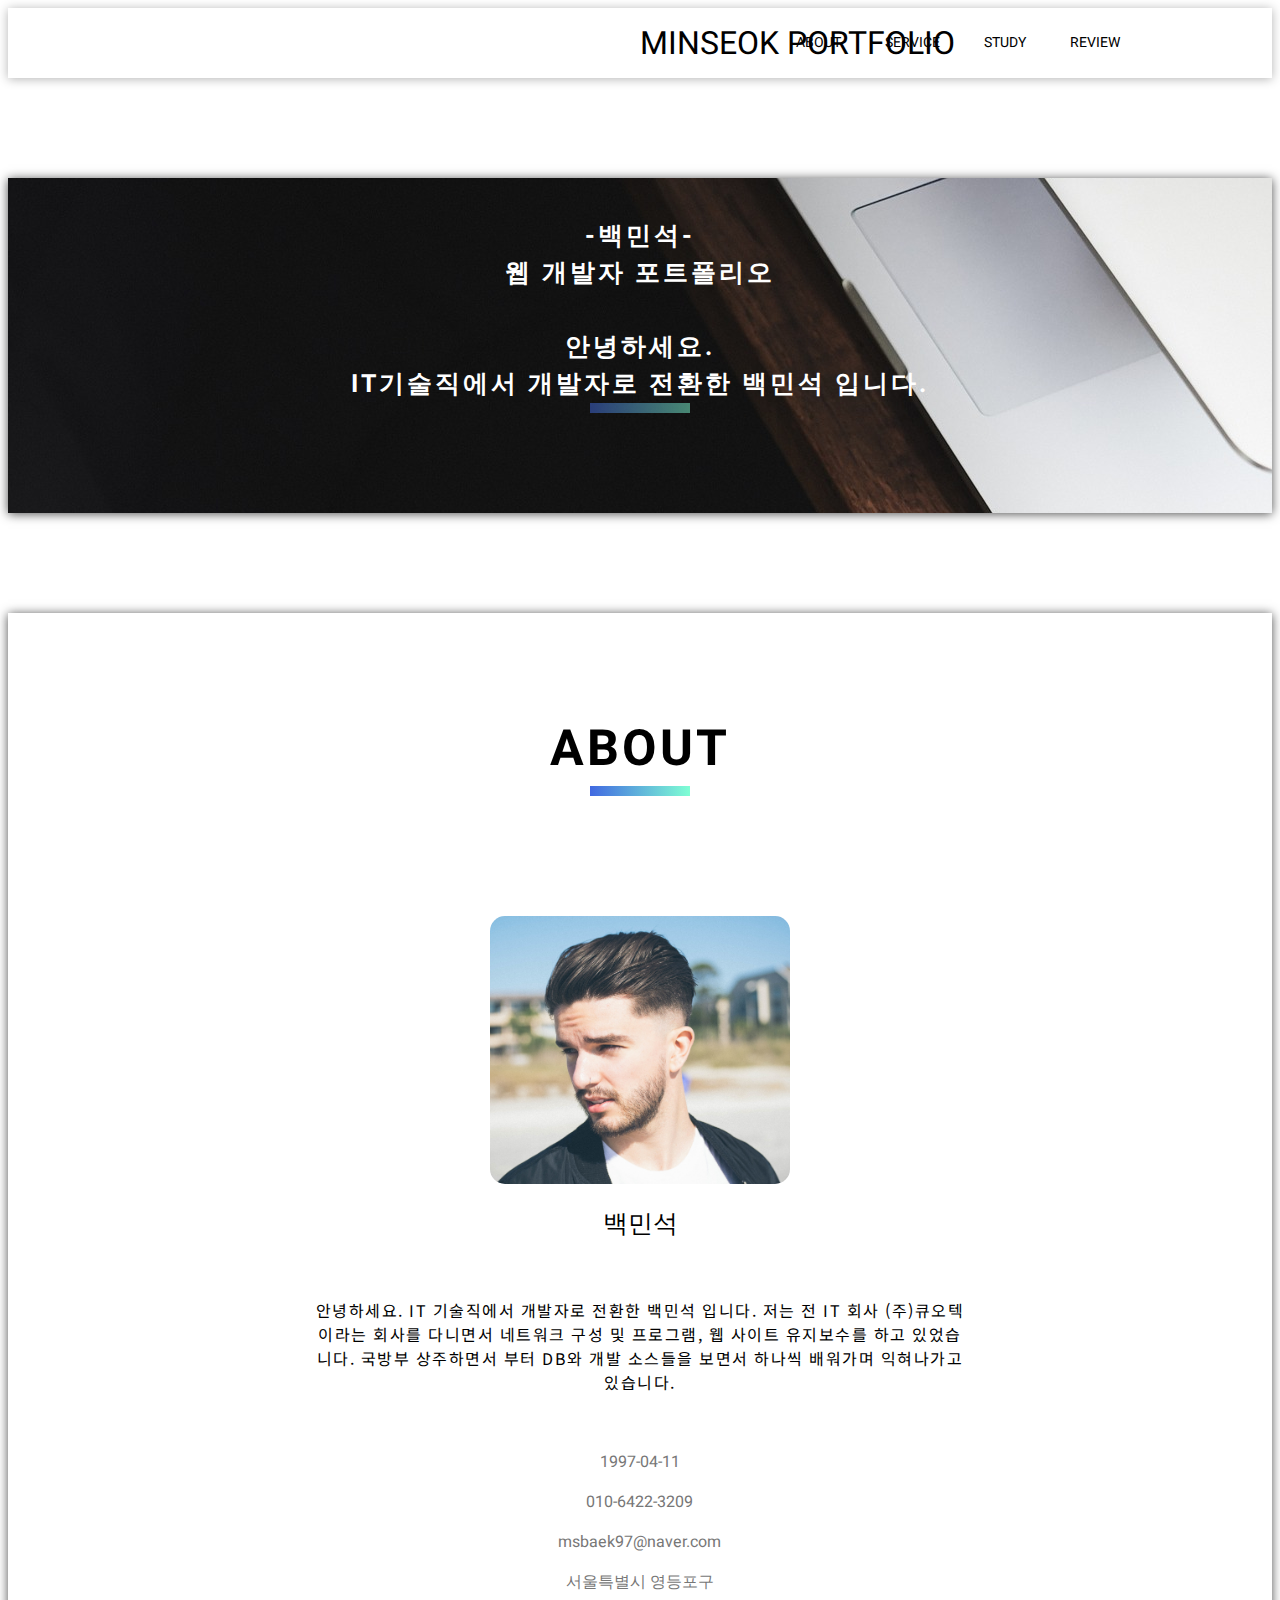
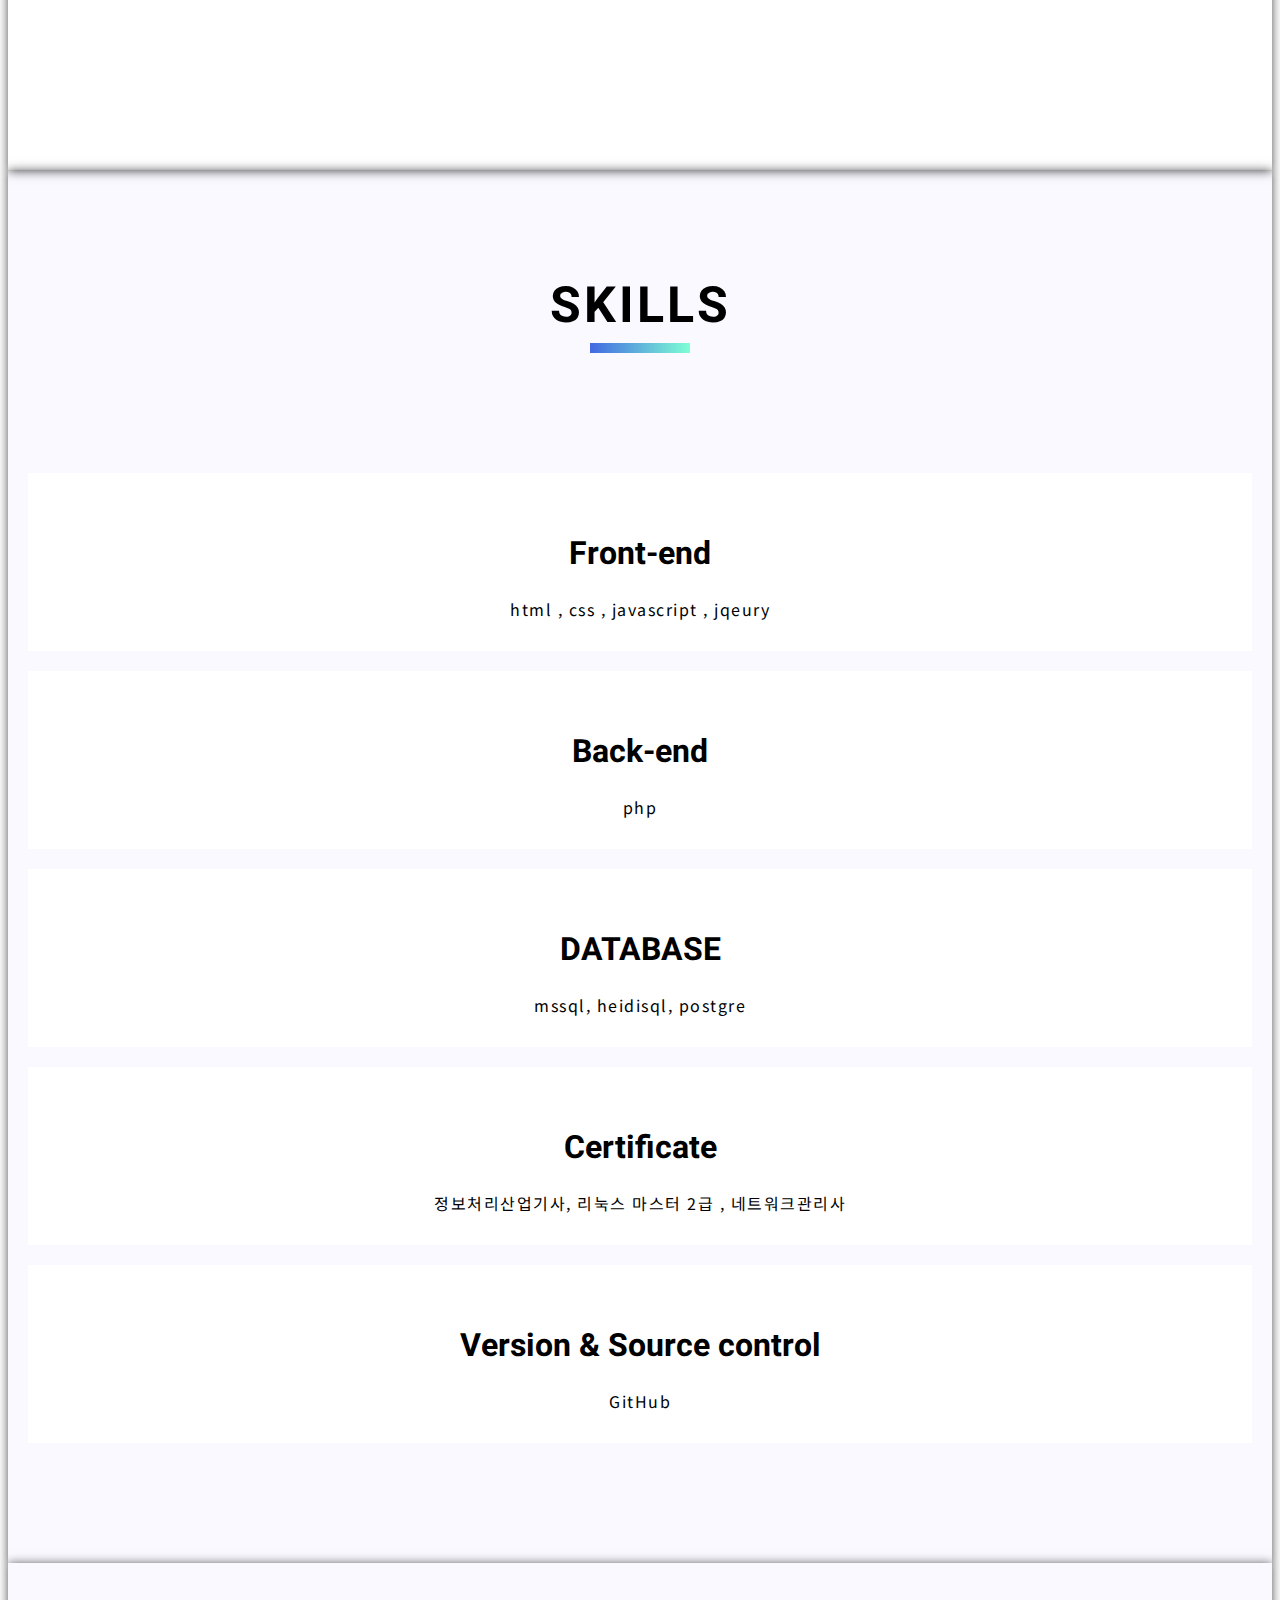
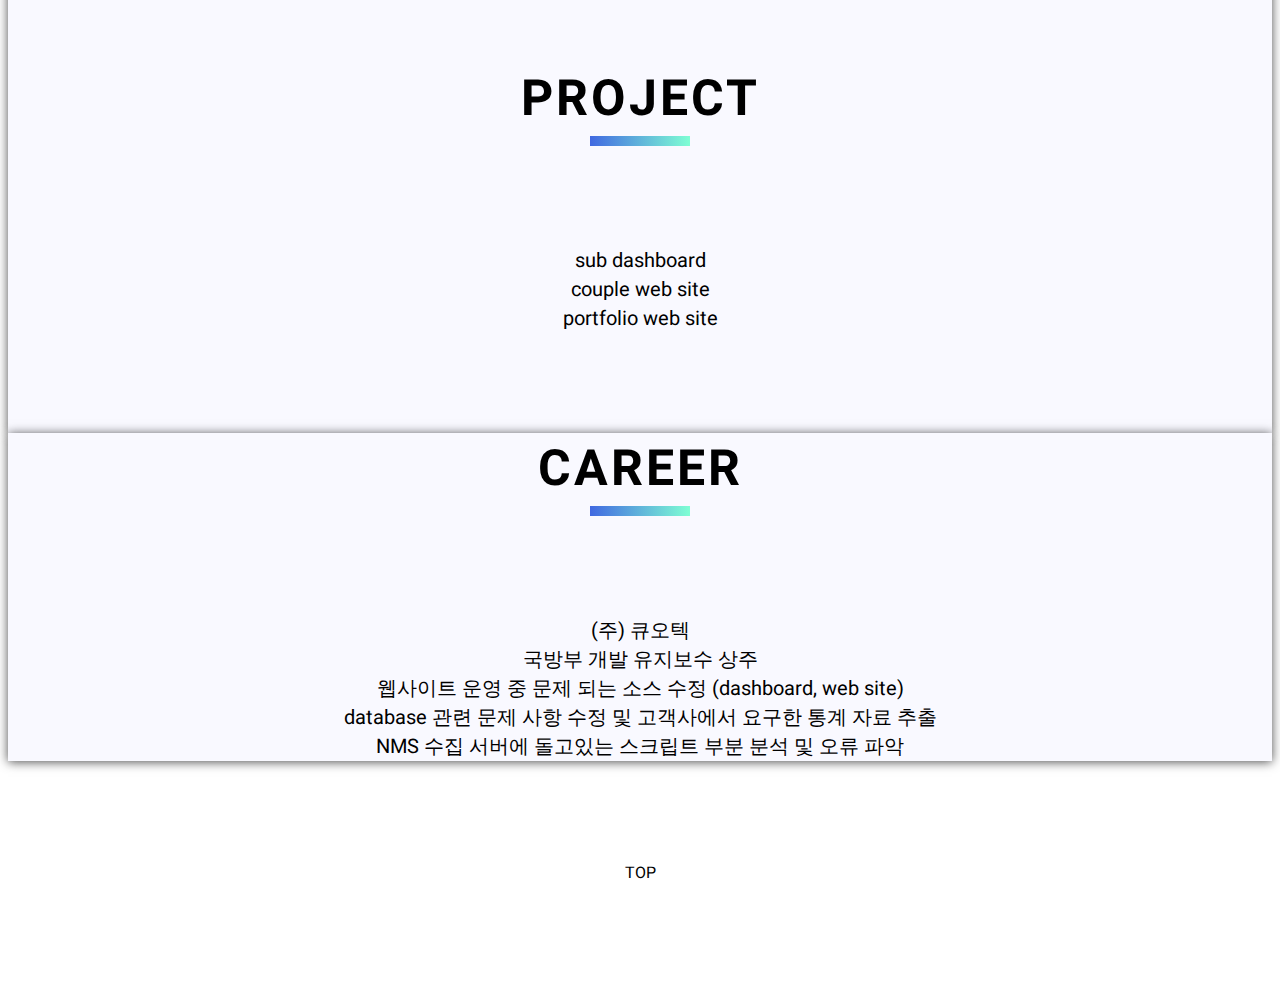
<file: portfolio.html>
<!DOCTYPE HTML>
<html lang="ko">
<head>
	<meta charset="utf-8">
	<meta http-equiv="X-UA-Compatible" content="IE=edge">
	<meta name="viewport" content="width=device-width, initial-scale=1.0, maximum-scale=1.0, minimum-scale=1.0, user-scalable=no">

	<title>Portfolio</title>
	<!-- 인터넷 익스플로러에서 자바스크립트 관련 차단된 컨텐츠 허용 뜨는것 방지-->
	<!-- saved from url=(0013)about:internet -->

	<!-- icon -->
	<link rel="stylesheet" href="https://use.fontawesome.com/releases/v5.6.3/css/all.css" integrity="sha384-UHRtZLI+pbxtHCWp1t77Bi1L4ZtiqrqD80Kn4Z8NTSRyMA2Fd33n5dQ8lWUE00s/" crossorigin="anonymous">

	<!-- fonts -->
	<link href="https://fonts.googleapis.com/css?family=Heebo|Noto+Sans+KR" rel="stylesheet">

	<!-- user style -->
	<link rel="stylesheet" href="portfolio.css">

</head>
<body>

	<header class="header-area navbar-fade" id="header">
		<nav class="navbar">
			<a class="navbar-brand" id="navbarBrand">Minseok Portfolio</a>
			<a class="navbar-toggler" id="toggleBtn"><i class="fa fa-bars"></i></a>
			<div class="navbar-menu" id="menu">
				<div class="nav-item"><a class="nav-link" id="navbarAbout">about</a></div>
				<div class="nav-item"><a class="nav-link" id="navbarService">service</a></div>
				<div class="nav-item"><a class="nav-link" id="navbarPortfolio">study</a></div>
				<div class="nav-item"><a class="nav-link" id="navbarReview">review</a></div>
			</div>
		</nav>
	</header>
	<section>
		<div class="main">
			<div>
				-백민석-
			</div>
			<div>
				웹 개발자 포트폴리오
			</div>
				<br>
			<div>
				안녕하세요. </br>
			</div>
			<div>
				IT기술직에서 개발자로 전환한 백민석 입니다.
			</div>
		</div>
	</section>
	<section class="about-area" id="about">
		<div class="title">
			ABOUT
		</div>
		<div class="picture">
			<img src="img/man-1246508_1920.jpg">
			<div class="name">백민석</div>
		</div>
		<div class="text">
			<div class="intro">
				안녕하세요. IT 기술직에서 개발자로 전환한 백민석 입니다. 저는 전 IT 회사 (주)큐오텍이라는 회사를 다니면서 네트워크 구성 및 프로그램, 웹 사이트 유지보수를 하고 있었습니다. 국방부 상주하면서 부터 DB와 개발 소스들을 보면서 하나씩 배워가며 익혀나가고 있습니다.
			</div>
			<ul>
				<li>
					<div class="info">
						<i class="far fa-calendar-alt"></i> 1997-04-11
					</div>
				</li>
				<li>
					<div class="info">
						<i class="fas fa-phone"></i> 010-6422-3209
					</div>
				</li>
				<li>
					<div class="info">
						<i class="fas fa-envelope"></i> msbaek97@naver.com
					</div>
				</li>
				<li>
					<div class="info">
						<i class="fas fa-home"></i> 서울특별시 영등포구
					</div>
				</li>
			</ul>
			<div class="sns">
				<a>
					<i class="fab fa-facebook-f"></i>
				</a>
				<a>
					<i class="fab fa-twitter"></i>
				</a>
				<a>
					<i class="fab fa-linkedin-in"></i>
				</a>
				<a>
					<i class="fab fa-google-plus-g"></i>
				</a>
				<a>
					<i class="fab fa-instagram"></i>
				</a>
			</div>
		</div>
	</section>

	<section class="services-area" id="service">
		<div class="title">
			SKILLS
		</div>
		<div class="container">

			<div class="item">
				<div class="icon"><span><i class="fab fa-js-square"></i></span></div>
				<div class="service">Front-end</div>
				<div class="content">html , css , javascript , jqeury</div>
			</div>

			<div class="item">
				<div class="icon"><span><i class="fab fa-java"></i></span></div>
				<div class="service">Back-end</div>
				<div class="content">php</div>
			</div>

			<div class="item">
				<div class="icon"><span><i class="fas fa-database"></i></span></div>
				<div class="service">DATABASE</div>
				<div class="content">mssql, heidisql, postgre</div>
			</div>
			<div class="item">
				<div class="icon"><span><i class="fas fa-database"></i></span></div>
				<div class="service">Certificate</div>
				<div class="content">정보처리산업기사, 리눅스 마스터 2급 , 네트워크관리사 </div>
			</div>
			<div class="item">
				<div class="icon"><span><i class="fas fa-database"></i></span></div>
				<div class="service">Version & Source control</div>
				<div class="content">GitHub </div>
			</div>
		</div>
	</section>
	<section class="study-area" id="study">
		<div class="title">
			PROJECT
		</div>
		<div class="container">
			<div>
				sub dashboard
			</div>
			<div>
				couple web site
			</div>
			<div>
				portfolio web site
			</div>
		</div>

	</section>
		<div class="carrer-area" id="carrer">
			<div class="title">
				CAREER
			</div>
		
			<div class="container">
				<div>
					(주) 큐오텍
				</div>
				<div>
					국방부 개발 유지보수 상주
					<div>
						웹사이트 운영 중 문제 되는 소스 수정 (dashboard, web site)
					</div>
					<div>
						database 관련 문제 사항 수정 및 고객사에서 요구한 통계 자료 추출
					</div>
					<div>
						NMS 수집 서버에 돌고있는 스크립트 부분 분석 및 오류 파악
					</div>
				</div>

			</div>
		</div>
	<section>
		<div style="cursor:pointer;" onclick="window.scrollTo(0,0);">TOP</div>

	</section>
		<script src="portfolio.js"></script>
</body>
</html>
</file>
<file: portfolio.css>
/* COMMON */
* {
	text-align: center;
}


/* main */
.main {
	font-size: 25px;
	color: white;
	font-weight: bold;
	text-align: center;
	letter-spacing: 3px;
	padding-bottom: 100px;
	background-image: url(img/laptop-2588074_1920.jpg);

	padding-top: 40px;
	box-shadow: 0 1px 10px rgba(0, 0, 0, 0.699);
    }

.main::after {
	content: "";
	display: block;
	width: 100px;
	height: 10px;
	margin: 0 auto;
	background-image: linear-gradient(to right, royalblue, aquamarine);
	opacity: 0.5;
	z-index: -1;
}


body {
    box-sizing: border-box;
    -webkit-box-sizing: border-box;
    -moz-box-sizing: border-box;
    word-break: break-all;
    font-family: 'Heebo', sans-serif;
}

img {
    width: 100%;
    height: 100%;
}

a {
    text-decoration: none;
    font-size: 14px;
    text-transform: uppercase;
}

ul {
    list-style-type: none;
}

/* HEADER */
.header-area {
    position: relative;
    top: 0;
    left: 0;
    width: 100%;
    z-index: 99;
    background-color: white;
    box-shadow: 0 1px 10px rgba(0, 0, 0, 0.3);
}

.navbar-fade {
    animation-name: navbar-fade;
    animation-duration: 0.5s;
    -webkit-animation-name: navbar-fade;
    -webkit-animation-duration: 0.5s;
}

@keyframes navbar-fade {
    from { opacity: .4}
    to { opacity: 1 }
}

@-webkit-keyframes navbar-fade {
    from { opacity: .4}
    to { opacity: 1 }
}

.header-area.navbar-fixed {
    position: fixed;
}

.header-area > .navbar {
    width: calc(100% - 120px);
    margin: 0 60px;
    overflow: hidden;
}

@media (min-width: 992px) {
    .header-area > .navbar {
        max-width: 900px;
        margin: 0 auto;
    }
}

@media (min-width: 1200px) {
    .header-area > .navbar {
        max-width: 1000px;
    }    
}

.header-area > .navbar > .navbar-brand {
    display: inline-block;
    position: absolute;
    top: 50%;
    transform: translateY(-50%);
    font-size: 32px;
    cursor: pointer;
}

.header-area > .navbar > .navbar-toggler * {
    font-size: 32px;
}

.header-area > .navbar > .navbar-toggler {
    float: right;
    height: 70px;
    line-height: 70px;
    font-size: 32px;
    cursor: pointer;
}

@media(min-width: 992px) {
    .header-area > .navbar > .navbar-toggler {
        display: none;
    }
}

.header-area > .navbar > .navbar-menu {
    position: absolute;
    background-color: rgba(0, 0, 0, 0.5);
    top: 70px;
    left: 0;
    width: 100%;
    height: 0;
    transition: 0.5s ease;
    overflow: hidden;
}

.header-area > .navbar > .navbar-menu.show {
    height: 200px;
}

.header-area > .navbar > .navbar-menu > .nav-item {
    float: none;
    display: block;
    height: 50px;
    line-height: 50px;
}

.header-area > .navbar > .navbar-menu > .nav-item:hover * {
    background-color: rgba(0, 0, 0, 0.4);
}

.header-area > .navbar > .navbar-menu > .nav-item > .nav-link {
    display: block;
    padding-left: 50px;
    color: white;
    cursor: pointer;
}

@media (min-width: 992px) {
    .header-area > .navbar > .navbar-menu {
        position: relative;
        background-color: transparent;
        float: right;
        top: 0;
        width: auto;
        height: auto;
        transition: none;
    }

    .header-area > .navbar > .navbar-menu.show {
        height: auto;
    }

    .header-area > .navbar > .navbar-menu > .nav-item {
        display: inline-block;
        height: 70px;
        line-height: 70px;
    }

    .header-area > .navbar > .navbar-menu > .nav-item:hover * {
        background-color: transparent;
    }

    .header-area > .navbar > .navbar-menu > .nav-item > .nav-link {
        display: block;
        padding: 0 20px;
        color: black;
    }
}

/* SECTION CONTAINER */
.section-container {
	max-width: 1000px;
	margin: 0 auto;
}


/* WELCOME AREA */
.welcome-area {
	height: auto;
}

.welcome-area > .container {
	position: relative;
	height: 100%;
}

.welcome-area > .container > .image-slide {
	height: 100%;
}

.welcome-area > .container > .image-prev,
.welcome-area > .container > .image-next {
	cursor: pointer;
	position: absolute;
	top: 50%;
	width: auto;
	padding: 16px;
	margin-top: -22px;
	color: white;
	font-weight: bold;
	font-size: 18px;
	transition: 0.6s ease;
	border-radius: 0 3px 3px 0;
	user-select: none;
}

.welcome-area > .container > .image-next {
	right: 0;
	border-radius: 3px 0 0 3px;
}

.welcome-area > .container > .image-prev:hover,
.welcome-area > .container > .image-next:hover {
	background-color: rgba(0,0,0,0.8);
}

.welcome-area > .container > .dots {
	position: absolute;
	width: 100%;
	bottom: 10px;
	text-align: center;
}

.welcome-area > .container > .dots > .dot {
	cursor: pointer;
	height: 4px;
	width: 30px;
	margin: 0 2px;
	background-color: #717171;
	display: inline-block;
	transition: background-color 0.6s ease;
}

.welcome-area > .container > .dots > .dot.active,
.welcome-area > .container > .dots > .dot:hover {
	background-color: #ddd;
}

.welcome-area > .container > .fade {
	-webkit-animation-name: fade;
	-webkit-animation-duration: 1.5s;
	animation-name: fade;
	animation-duration: 1.5s;
}

@-webkit-keyframes fade {
	from {opacity: .4} 
	to {opacity: 1}
}

@keyframes fade {
	from {opacity: .4} 
	to {opacity: 1}
}


/* SECTION */
section {
    padding: 100px 0;
}

.title {
    font-size: 50px;
    font-weight: bold;
    text-align: center;
    letter-spacing: 3px;
    padding-bottom: 100px;
}

.title::after {
    content: "";
    display: block;
    width: 100px;
    height: 10px;
    margin: 0 auto;
    background-image: linear-gradient(to right, royalblue, aquamarine);
}


/* ABOUT AREA */
.about-area {
	height: auto;
	position: relative;
	box-shadow: 0 1px 10px rgba(0, 0, 0, 0.699);
}

.about-area > .picture {
	display: block;
	text-align: center;
	padding: 20px;
}

@media (min-width: 992px) {
	.about-area > .picture {
		width: calc(40% - 40px);
		display: inline-block;
	}
}

.about-area > .picture > img {
	max-width: 300px;
	max-height: 300px;
	border-radius: 15px;
}

.about-area > .picture > .name {
	font-size: 25px;
	text-align: center;
	padding: 15px 0;
}

.about-area > .picture > .description {
	font-size: 14px;
	font-family: 'Noto Sans KR', sans-serif;
}

.about-area > .text {
	display: block;
	padding: 30px;
}

@media (min-width: 992px) {
	.about-area > .text {
		width: calc(60% - 100px);
		display: inline-block;
		padding: 0 50px;
	}
}

.about-area > .text * {
	font-size: 16px;
}

.about-area > .text > .intro {
	padding: 20px 0;
	font-family: 'Noto Sans KR', sans-serif;
	letter-spacing: 1.5px;
}

.about-area > .text > ul {
	padding: 20px 0;
}

.about-area > .text > ul > li {
	height: 40px;
}

.about-area > .text > ul > li > .info {
	color: #777;
}

.about-area > .text > ul > li > .info > i {
	color: royalblue;
}

.about-area > .text > .sns {
	text-align: right;
}

@media (min-width: 992px) {
	.about-area > .text > .sns {
		text-align: left;
	}
}

.about-area > .text > .sns > a {
	width: 50px;
	line-height: 50px;
	background-color: #eee;
	border-radius: 5px;
	font-size: 16px;
	display: inline-block;
	text-align: center;
	cursor: pointer;
}

.about-area > .text > .sns > a:hover {
	background-image: linear-gradient(to right, royalblue , aquamarine);
}


/* SERVICES AREA */
.services-area {
	height: auto;
	background-color: #f9f9ff;
	box-shadow: 0 1px 10px rgba(0, 0, 0, 0.699);
}

.services-area > .container {
	text-align: center;
}

.services-area > .container > .item {
	height: auto;
	background-color: white;
	padding: 20px;
	margin: 20px;
	text-align: left;
	transition: all 0.5s ease;
}

.services-area > .container > .item:hover {
	transform: scale(1.015);
	box-shadow: 0 6px 20px 0 rgba(0, 0, 0, 0.2);
}

.services-area > .container > .item > .icon {
	padding: 10px 0;
	display: inline-block;
}

.services-area > .container > .item > .icon > span > i {
	font-size: 48px;
	color: #aaa;
}

.services-area > .container > .item > .service {
	font-size: 32px;
	font-weight: bold;
	padding: 10px 0;
}


.services-area > .container > .item > .content {
	font-size: 16px;
	font-family: 'Noto Sans KR', sans-serif;
	letter-spacing: 1.5px;
	padding: 10px 0;
}

/*study */

.study-area {
	height: auto;
	background-color: #f9f9ff;
	box-shadow: 0 1px 10px rgba(0, 0, 0, 0.699);
	font-size: 20px;
}


/* career */
.carrer-area {
	height: auto;
	background-color: #f9f9ff;
	box-shadow: 0 1px 10px rgba(0, 0, 0, 0.699);
	font-size: 20px;
}
</file>
